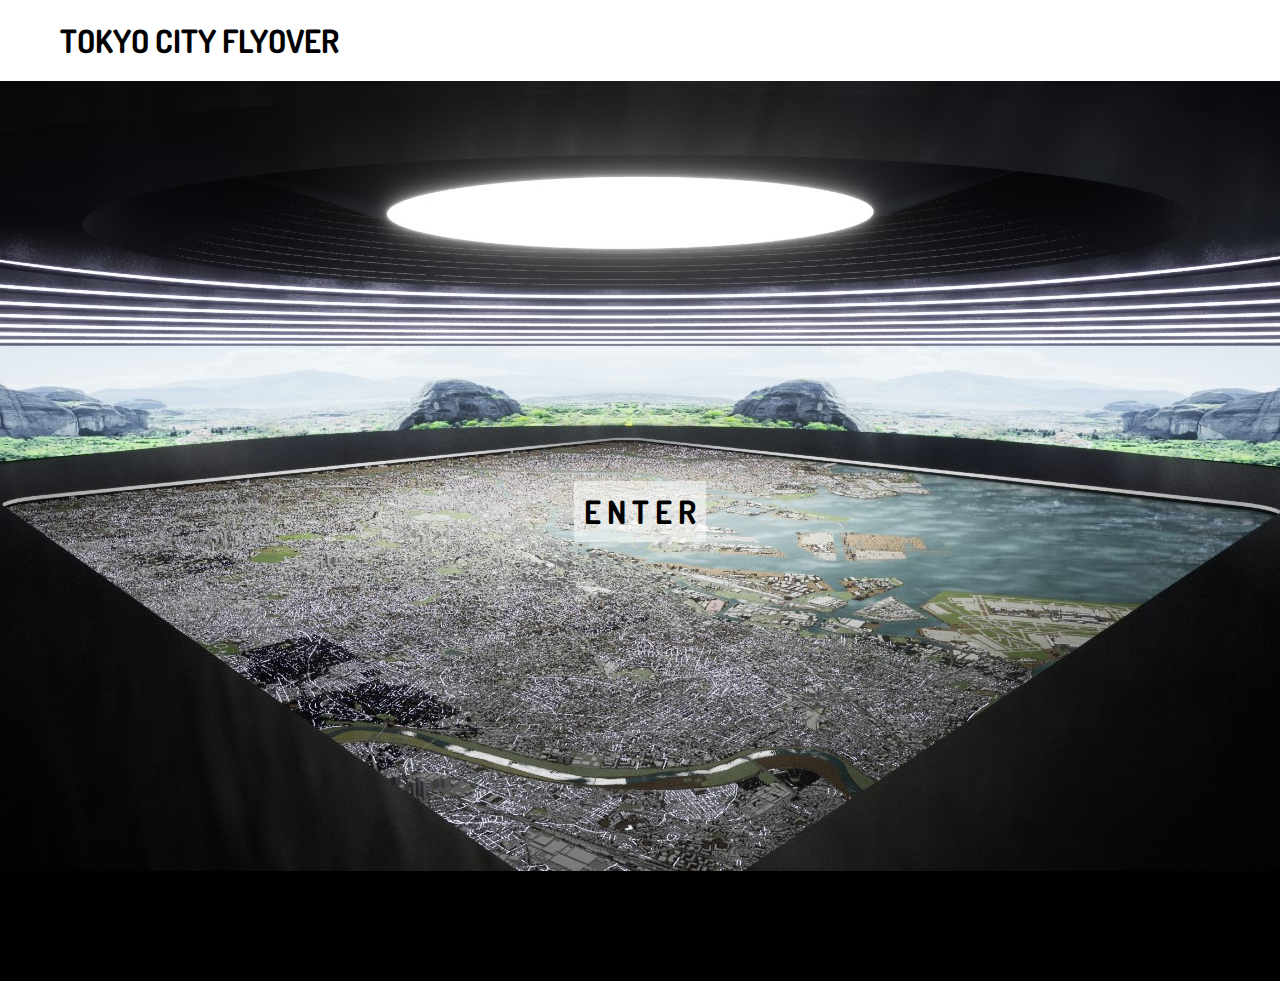
<file: index.html>
<!DOCTYPE html>
<html lang="jp">

<head>
    <meta charset="UTF-8">
    <meta http-equiv="X-UA-Compatible" content="IE=edge">
    <meta name="viewport" content="width=device-width, initial-scale=1.0">
    <link href="./css/style.css" rel="stylesheet">
    <title>Tokyo City Flyober Webmap</title>
    <!-- Google Font -->
    <link rel="preconnect" href="https://fonts.googleapis.com">
    <link rel="preconnect" href="https://fonts.gstatic.com" crossorigin>
    <link href="https://fonts.googleapis.com/css2?family=Dosis:wght@300&display=swap" rel="stylesheet">
</head>

<body>
    <div class="header">
        <header class="header-inner">
            <h1>TOKYO CITY FLYOVER</h1>
        </header>
    </div>

    <div id="main">
        <div class="background-img">
            <div id="btn">
                <div>
                    <h1 id="enter" onclick="enterSite();">E N T E R</h1>
                </div>
            </div>
        </div>
    </div>

    <footer>
        <p><small>&copy;2023 Mori Memorial Foundation</small></p>
    </footer>

    <!-- Password prompt -->
    <script type="text/javascript">
        function enterSite() {
            // Ask user to input password.
            const password = prompt("閲覧IDを入力して下さい:", "");

            // Check the input password.
            if (/\W+/g.test(password)) {
                // Return an error message.
                alert("半角英数字のみを入力して下さい。");
            } else if (password !== null) {
                // Move to the new URL.
                const url = `${password}.html`;
                location.href = url;
            }
        }
    </script>

</body>

</html>
</file>
<file: css/style.css>
@charset "utf-8";

/* ========== リセットcss ==========*/
*,
::before,
::after {
  padding: 0;
  margin: 0;
  box-sizing: border-box;
}

/* ========== index.html ==========*/

#main {
  background-color: black;
  width: 100%;
  height: 100vh;
  margin: auto;
  font-family: 'Open Sans', sans-serif;
  display: flex;
  /* 上下左右中央揃えのため */
  justify-content: center;
  /* 左右中央揃え */
}

/* ヘッダー */
.header {
  margin: 20px;
  padding-left: 40px;
  font-family: 'Dosis', sans-serif;
}

#btn {
  margin: auto;
  margin-top: 400px;
  width: 400px;
  color: black;
  font-family: 'Dosis', sans-serif;
  text-align: center;
  vertical-align: middle;
  display: flex;
  /* divの上下左右中央揃えのため */
  justify-content: center;
  /* 左右中央揃え */
  align-items: center;
  /* 上下中央揃え */
}

footer {
  text-align: center;
  color: white;
}

#enter {
  background-color: rgba(255, 255, 255, 0.5);
  padding: 10px;
  position: relative;
  display: inline-block;
  transition: .3s;
  cursor: pointer;
}

#enter::before,
#enter::after {
  position: absolute;
  content: '';
  width: 0;
  height: 5px;
  background-color: #8ffcff;
  transition: .3s;
}

#enter::before {
  top: -10px;
  left: 0;
}

#enter::after {
  bottom: -10px;
  right: 0;
}

#enter:hover::before,
#enter:hover::after {
  width: 100%;
}

/* index.htmlの背景画像 */
.background-img {
  height: calc(100vh - 110px);
  width: 100%;
  background-image: url(../src/img/bg_tokyo\ future\ model.jpg);
  background-position: center center;
  background-repeat: no-repeat;
}


/* ========== index.html（レスポンシブデザイン） ==========*/
@media screen and (max-width: 800px) {

  /* ヘッダー */
  .header {
    padding-left: 0px;
    font-family: 'Dosis', sans-serif;
  }

}


/* ========== cityflyover.html ==========*/
</file>
